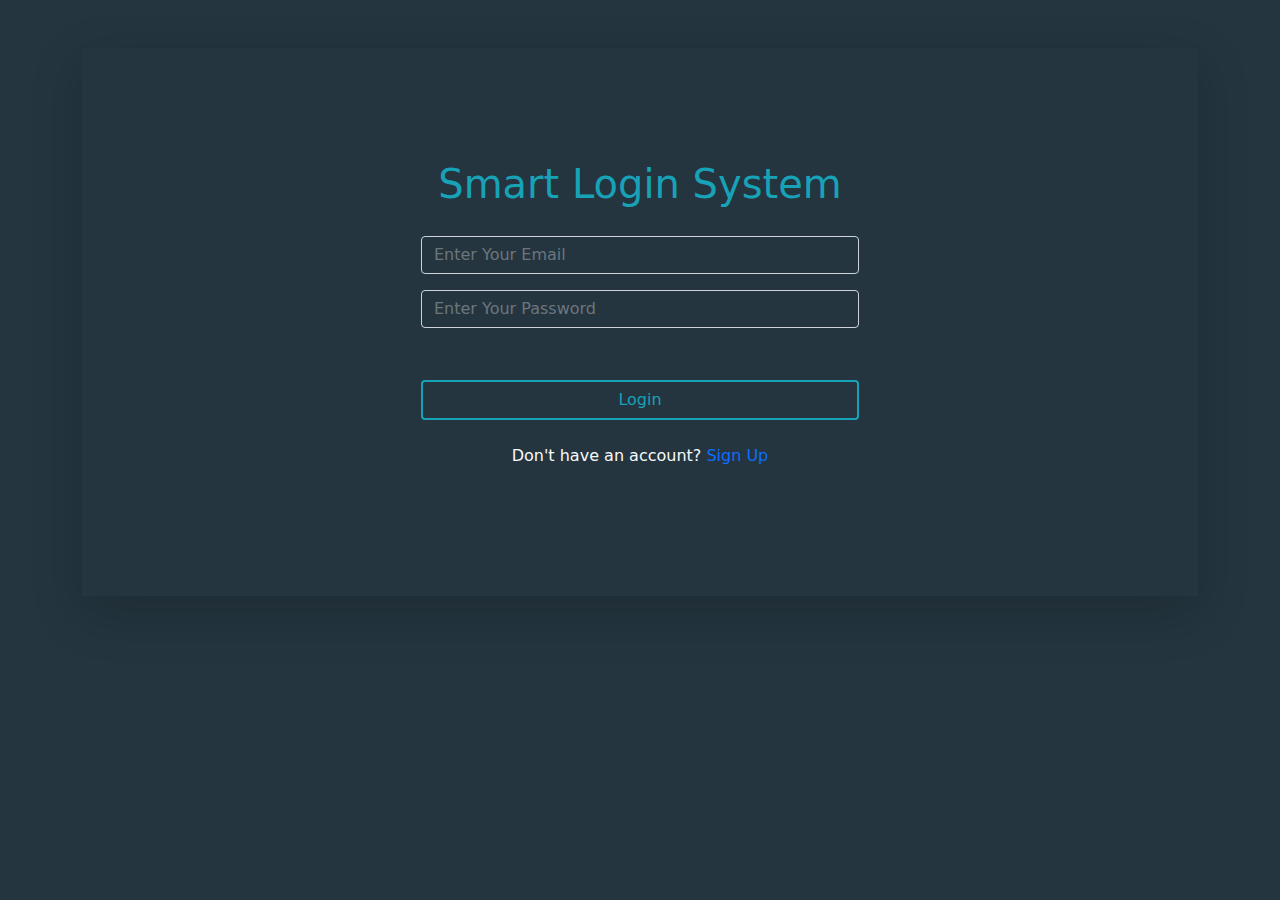
<file: index.html>
<!DOCTYPE html>
<html lang="en">

<head>
    <meta charset="UTF-8">
    <meta http-equiv="X-UA-Compatible" content="IE=edge">
    <meta name="viewport" content="width=device-width, initial-scale=1.0">
    <title>Login page</title>

    <link rel="stylesheet" href="CSS/bootstrap.min.css">
    <link rel="stylesheet" href="CSS/all.css">
    <link rel="stylesheet" href="CSS/style.css">
    <link rel="preconnect" href="https://fonts.googleapis.com">
    <link rel="preconnect" href="https://fonts.gstatic.com" crossorigin>
    <link href="https://fonts.googleapis.com/css2?family=Poppins:wght@700&display=swap" rel="stylesheet">
</head>

<body>
    <div class="container my-5">
        <div class="shadow-lg py-5">
            <div class=" row form w-50 m-auto align-items-center justify-content-center p-5">
                <h1 class="py-3 text-center">Smart Login System</h1>
                <div class="inputLogIn py-1">
                    <input type="email" class="form-control mb-3 text-white bg-transparent" placeholder="Enter Your Email">
                    <input type="password" class="form-control mb-5 text-white bg-transparent" placeholder="Enter Your Password">
                </div>
                <div class="buttons">
                    <button class="btn btn-login w-100 border-2 mb-4" id="btn-login">Login</button>
                    <p class="text-light text-center">Don't have an account? <span><a class="text-decoration-none" href="signup.html">Sign Up</a></span></p>
                </div>
                <div class="alerts">
                    <p class=" alert-danger alert-login text-center"></p>
                </div>
            </div>
        </div>
    </div>
    


    
    <script src="./JS/bootstrap.bundle.min.js"></script>
    <script src="./JS/main.js"></script>
</body>

</html>
</file>
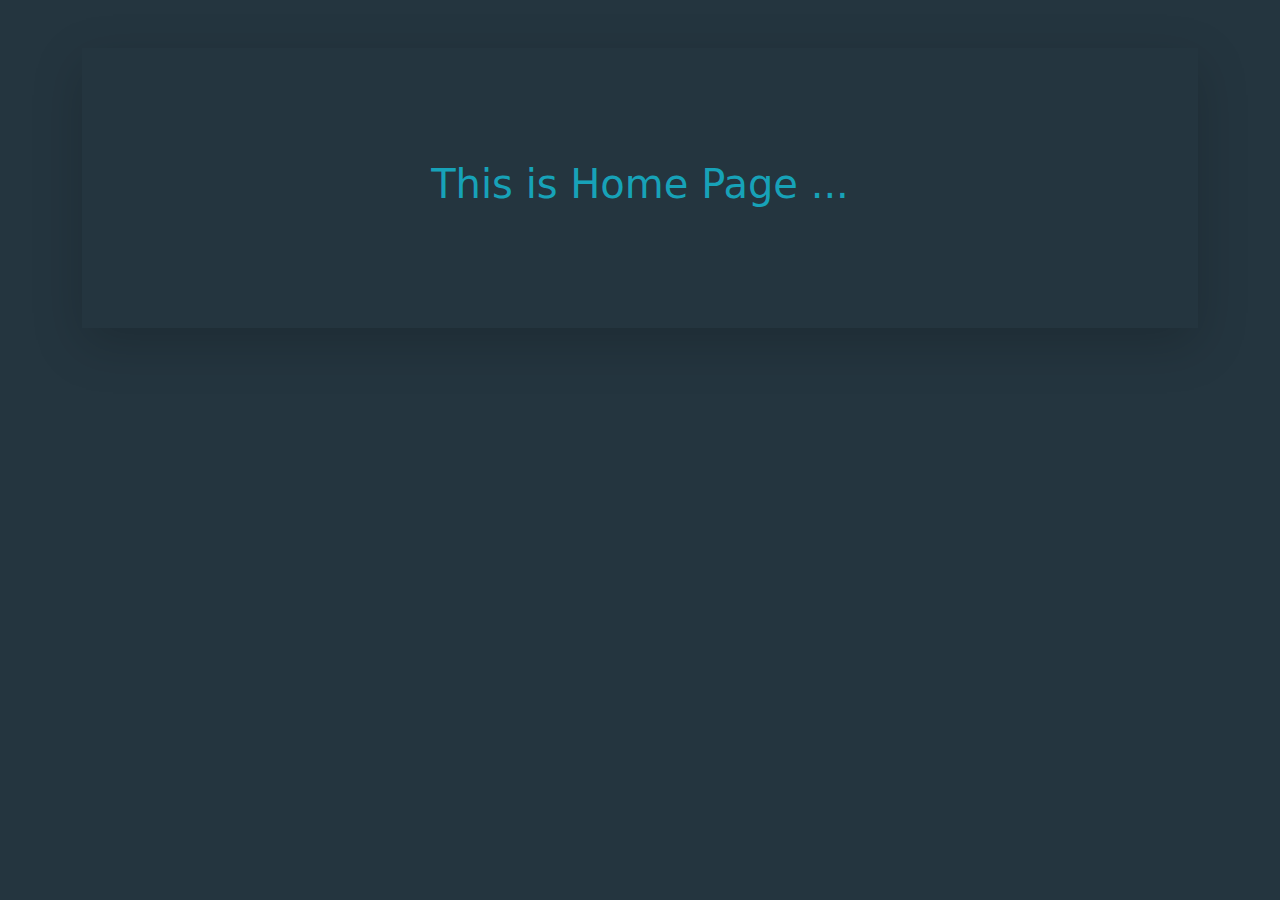
<file: contentSite.html>
<!DOCTYPE html>
<html lang="en">

<head>
    <meta charset="UTF-8">
    <meta http-equiv="X-UA-Compatible" content="IE=edge">
    <meta name="viewport" content="width=device-width, initial-scale=1.0">
    <title>Content site page</title>

    <link rel="stylesheet" href="CSS/bootstrap.min.css">
    <link rel="stylesheet" href="CSS/all.css">
    <link rel="stylesheet" href="CSS/style.css">
    <link rel="preconnect" href="https://fonts.googleapis.com">
    <link rel="preconnect" href="https://fonts.gstatic.com" crossorigin>
    <link href="https://fonts.googleapis.com/css2?family=Poppins:wght@700&display=swap" rel="stylesheet">
</head>

<body>
    <div class="container my-5">
        <div class="shadow-lg py-5">
            <div class=" row form w-50 m-auto  position-relative p-5 text-center ">
                <h1 class="py-3 text-center fullName">This is Home Page ... </h1>
            </div>
        </div>
    </div>
    


    
    <script src="./JS/bootstrap.bundle.min.js"></script>
    <script src="./JS/main.js"></script>
</body>

</html>
</file>
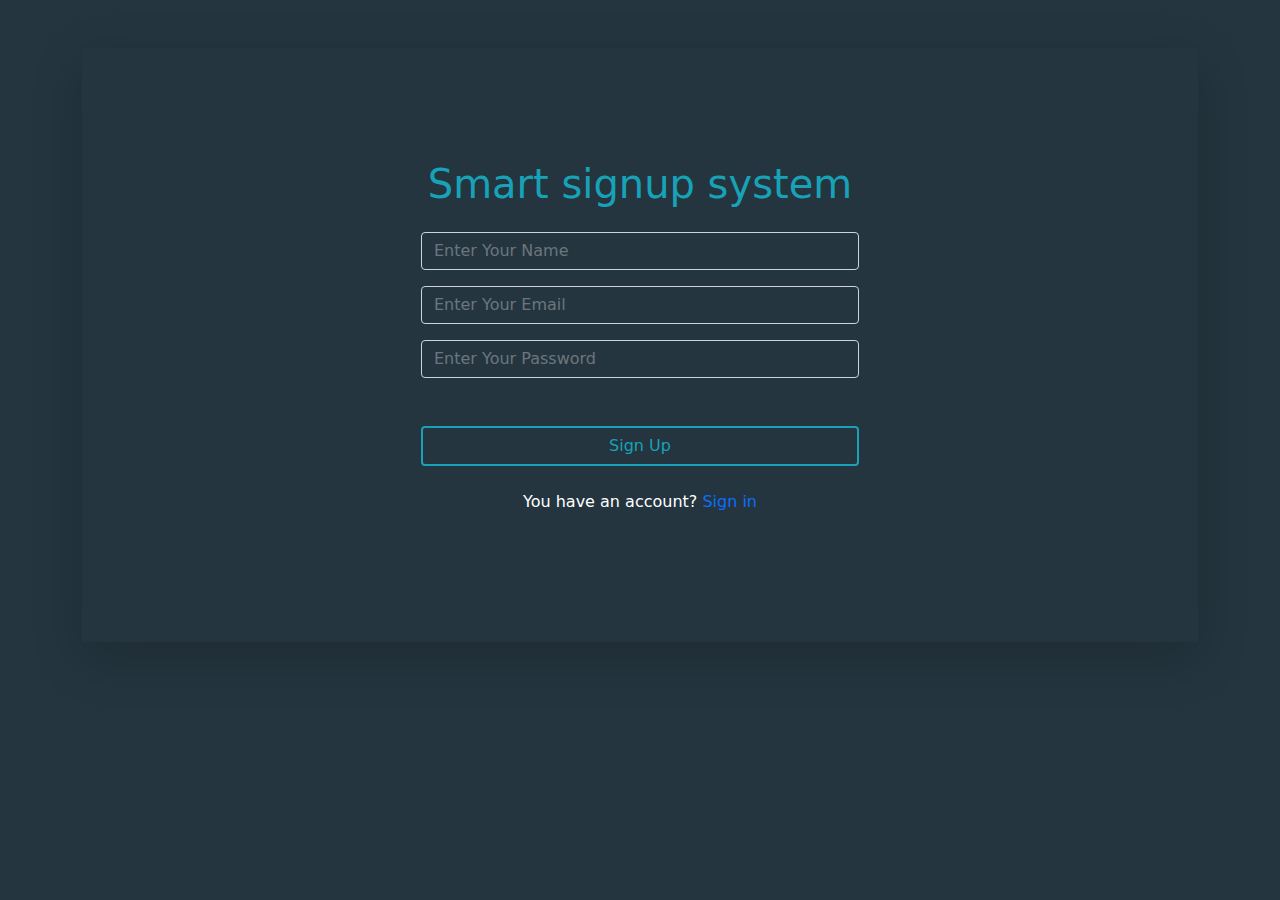
<file: signup.html>
<!DOCTYPE html>
<html lang="en">

<head>
    <meta charset="UTF-8">
    <meta http-equiv="X-UA-Compatible" content="IE=edge">
    <meta name="viewport" content="width=device-width, initial-scale=1.0">
    <title>Signup page</title>

    <link rel="stylesheet" href="CSS/bootstrap.min.css">
    <link rel="stylesheet" href="CSS/all.css">
    <link rel="stylesheet" href="CSS/style.css">
    <link rel="preconnect" href="https://fonts.googleapis.com">
    <link rel="preconnect" href="https://fonts.gstatic.com" crossorigin>
    <link href="https://fonts.googleapis.com/css2?family=Poppins:wght@700&display=swap" rel="stylesheet">
</head>

<body>
    <div class="container my-5">
        <div class="shadow-lg py-5">
            <div class=" row form w-50 m-auto  position-relative p-5 text-center ">
                <h1 class="py-3 text-center">Smart signup system</h1>
                <div class="inputSignUp">
                    <input type="text" class="form-control mb-3 text-white bg-transparent" placeholder="Enter Your Name">
                    <input type="email" class="form-control mb-3 text-white bg-transparent" placeholder="Enter Your Email">
                    <input type="password" class="form-control mb-5 text-white bg-transparent" placeholder="Enter Your Password">
                </div>
                <div class="buttons">
                    <button class="btn btn-signUp w-100 border-2 mb-4" id="btn-signUp">Sign Up</button>
                    <p class="text-white text-center">You have an account? <span><a class="text-decoration-none" href="index.html">Sign in</a></span></p>
                </div>
                <div class="alerts">
                    <p class="alert-danger alert-signUp text-center"></p>
                </div>
            </div>
        </div>
    </div>
    


    
    <script src="./JS/bootstrap.bundle.min.js"></script>
    <script src="./JS/main.js"></script>
</body>

</html>
</file>
<file: CSS/style.css>
body{
    background-color: #24353f;
}
.from{
    background-color: #24353f;
    box-shadow: 10px 10px 50px 5px black;
}
h1{
    color: #17a2b8;
}
.btn{
    color: #17a2b8;
    border-color: #17a2b8;
}
.btn:hover{
    background-color: #17a2b8;
    color: white;
}
</file>
